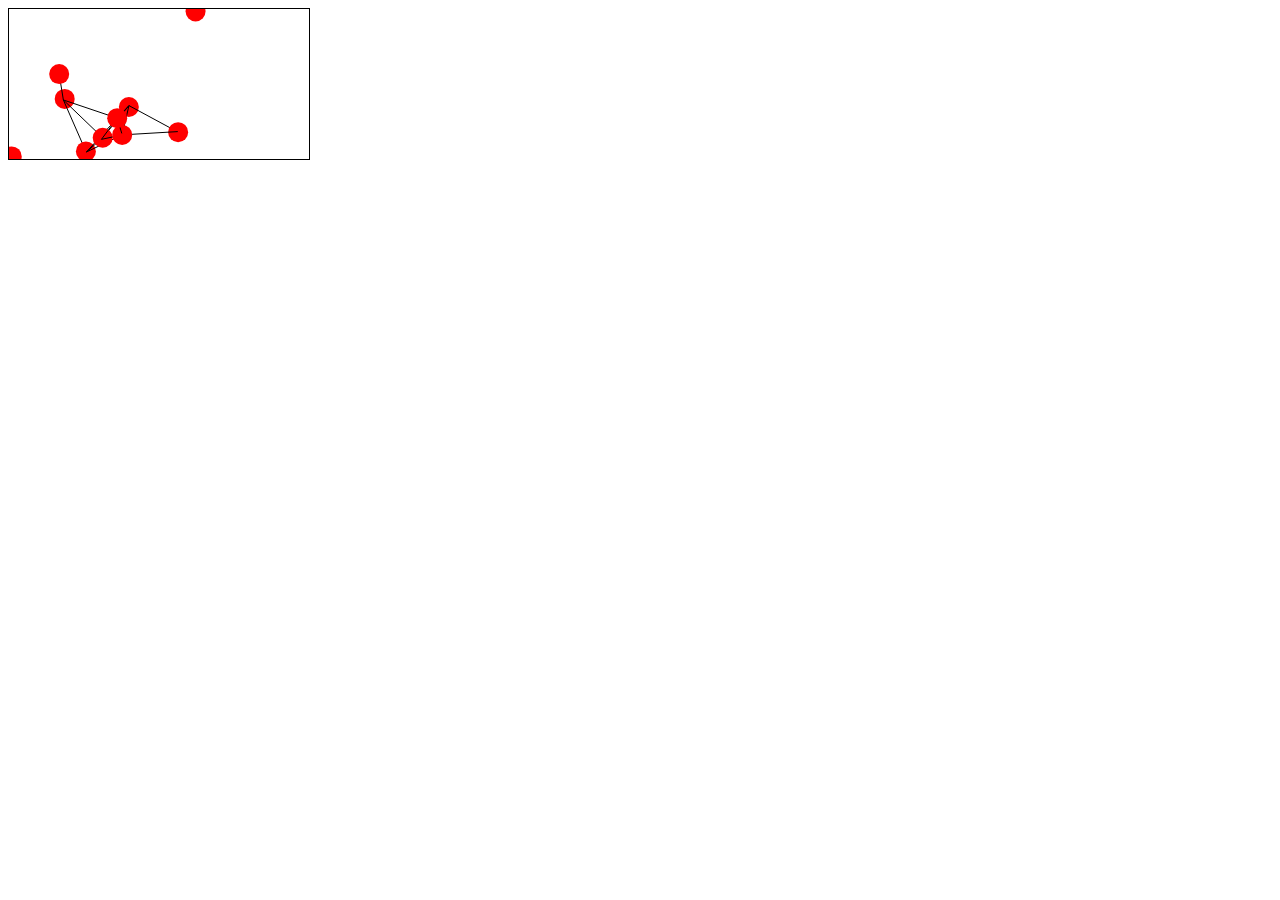
<file: canvas/index.html>
<!DOCTYPE html>
<html>

<head>
    <title>Canvas</title>
    <meta charset="UTF-8">
    <style>
        canvas {
            border: 1px solid black;
        }
    </style>
</head>

<body>
    <canvas id="myCanvas"></canvas>
    <script>
        const canvas = document.getElementById("myCanvas");
        const ctx = canvas.getContext("2d");
        const numBalls = 10;
        const minDist = canvas.width * 0.2;
        const balls = [];

        for (let i = 0; i < numBalls; i++) {
            balls.push({
                x: Math.random() * canvas.width,
                y: Math.random() * canvas.height,
                dx: Math.random() * 4 - 2,
                dy: Math.random() * 4 - 2
            });
        }

        function drawBalls() {
            ctx.clearRect(0, 0, canvas.width, canvas.height);
            for (let i = 0; i < numBalls; i++) {
                const ball1 = balls[i];
                ctx.beginPath();
                ctx.arc(ball1.x, ball1.y, 10, 0, Math.PI * 2);
                ctx.fillStyle = "red";
                ctx.fill();
                ball1.x += ball1.dx;
                ball1.y += ball1.dy;
                if (ball1.x < 0 || ball1.x > canvas.width) {
                    ball1.dx = -ball1.dx;
                }
                if (ball1.y < 0 || ball1.y > canvas.height) {
                    ball1.dy = -ball1.dy;
                }
                for (let j = i + 1; j < numBalls; j++) {
                    const ball2 = balls[j];
                    const dist = Math.sqrt((ball1.x - ball2.x) ** 2 + (ball1.y - ball2.y) ** 2);
                    if (dist < minDist) {
                        ctx.beginPath();
                        ctx.moveTo(ball1.x, ball1.y);
                        ctx.lineTo(ball2.x, ball2.y);
                        ctx.strokeStyle = "black";
                        ctx.stroke();
                    }
                }
            }
        }

        setInterval(drawBalls, 30);
    </script>
</body>

</html>
</file>
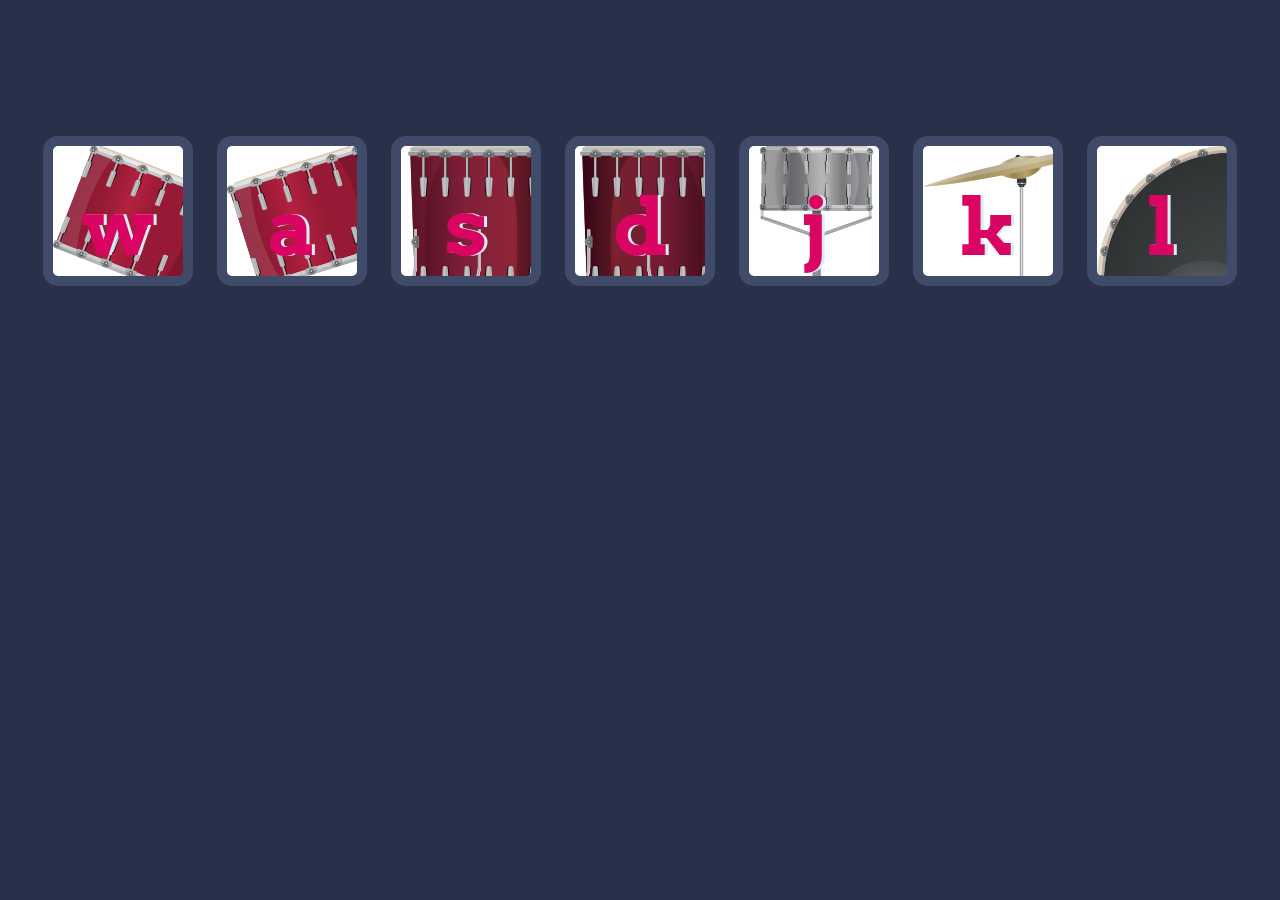
<file: drumkit/index.html>
<!DOCTYPE html>
<html lang="en" dir="ltr">

<head>
  <meta charset="utf-8">
  <title>Drum</title>
  <link rel="stylesheet" href="styles.css">
  <link href="https://fonts.googleapis.com/css?family=Arvo" rel="stylesheet">
</head>

<body>
  <div class="set">
    <button class="w drum">w</button>
    <button class="a drum">a</button>
    <button class="s drum">s</button>
    <button class="d drum">d</button>
    <button class="j drum">j</button>
    <button class="k drum">k</button>
    <button class="l drum">l</button>
  </div>


<script src="index.js" charset="utf-8"></script>

</body>
</html>
</file>
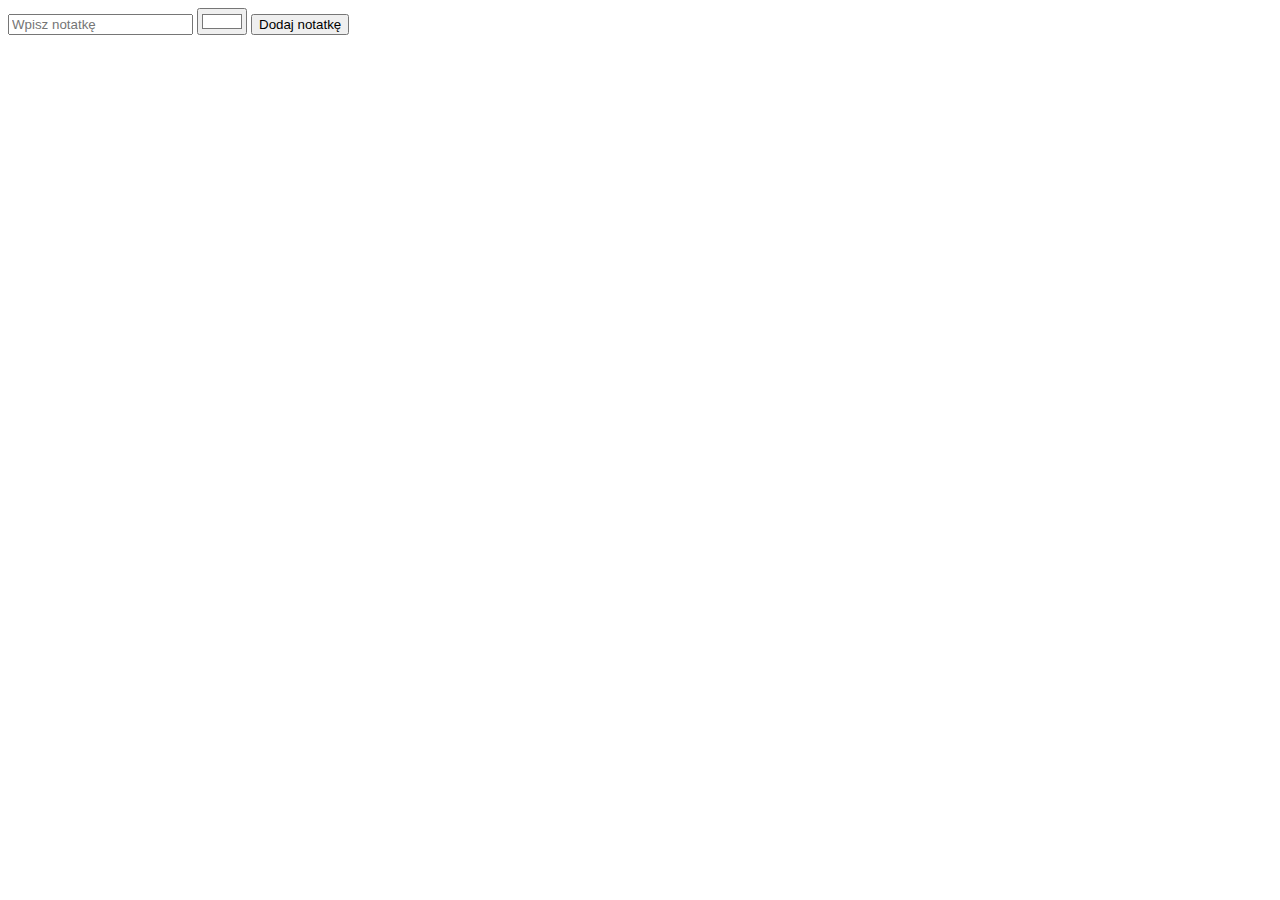
<file: notekeep/index.html>
<!DOCTYPE html>
<html>

<head>
    <meta charset="UTF-8">
    <title>Notatnik</title>
    <style>
        .note {
            margin: 10px;
            padding: 10px;
            border: 1px solid black;
            border-radius: 5px;
            display: inline-block;
        }

        .note input[type="color"] {
            vertical-align: middle;
        }
    </style>
</head>

<body>
    <div>
        <input type="text" id="note-text" placeholder="Wpisz notatkę">
        <input type="color" id="note-color" value="#ffffff">
        <button id="add-note">Dodaj notatkę</button>
    </div>
    <div id="note-container"></div>

    <script>
        const saveNotes = () => {
            localStorage.setItem("notes", JSON.stringify(notes));
        };

        const addNote = () => {
            const noteText = document.getElementById("note-text").value;
            const noteColor = document.getElementById("note-color").value;
            const noteDate = new Date().toLocaleString();
            const note = {
                text: noteText,
                color: noteColor,
                date: noteDate
            };
            notes.push(note);
            saveNotes();
            displayNotes();
            document.getElementById("note-text").value = "";
            document.getElementById("note-color").value = "#ffffff";
        };

        const displayNotes = () => {
            const container = document.getElementById("note-container");
            container.innerHTML = "";
            for (let i = 0; i < notes.length; i++) {
                const note = notes[i];
                const div = document.createElement("div");
                div.className = "note";
                div.style.backgroundColor = note.color;
                div.innerHTML = "<p>" + note.text + "</p><p>" + note.date + "</p>";
                const deleteButton = document.createElement("button");
                deleteButton.innerHTML = "Usuń";
                deleteButton.addEventListener("click", (() => {
                    notes.splice(i, 1);
                    saveNotes();
                    displayNotes();
                }));
                div.appendChild(deleteButton);
                container.appendChild(div);
            }
        };

        let notes = localStorage.getItem("notes");
        if (notes) {
            notes = JSON.parse(notes);
        } else {
            notes = [];
        }
        displayNotes();

        document.getElementById("add-note").addEventListener("click", addNote);
    </script>
</body>

</html>
</file>
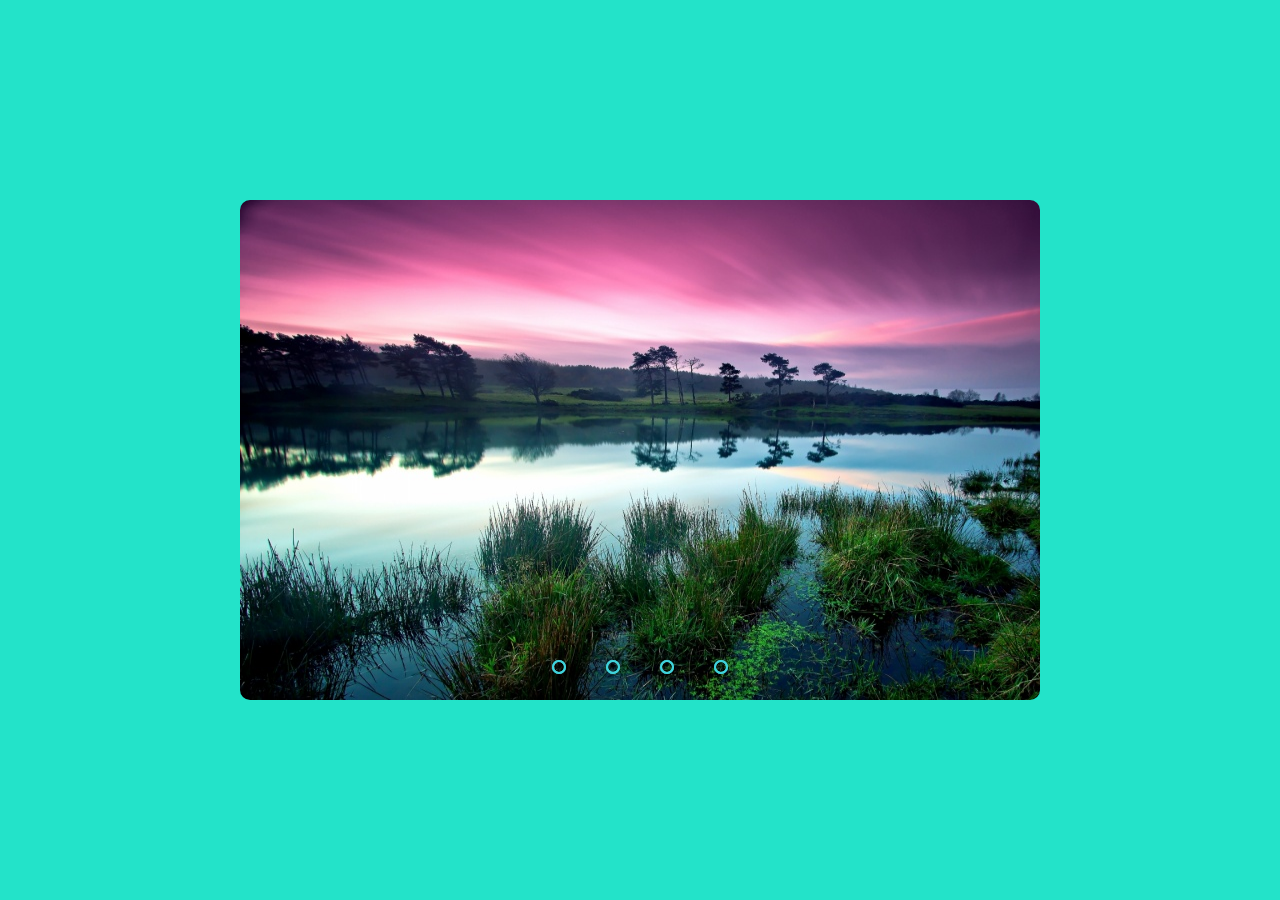
<file: Slider/index.html>
<!DOCTYPE html>
<html lang="en" dir="ltr">
  <head>
    <meta charset="utf-8">
    <title>Image Slider</title>
    <link rel="stylesheet" href="style.css">
  </head>
  <body>

    <div class="slider">
      <div class="slides">
        <input type="radio" name="radio-btn" id="radio1">
        <input type="radio" name="radio-btn" id="radio2">
        <input type="radio" name="radio-btn" id="radio3">
        <input type="radio" name="radio-btn" id="radio4">
        <div class="slide first">
          <img src="1.jpg" alt="">
        </div>
        <div class="slide">
          <img src="2.jpg" alt="">
        </div>
        <div class="slide">
          <img src="3.jpg" alt="">
        </div>
        <div class="slide">
          <img src="4.jpg" alt="">
        </div>
        <div class="navigation-auto">
          <div class="auto-btn1"></div>
          <div class="auto-btn2"></div>
          <div class="auto-btn3"></div>
          <div class="auto-btn4"></div>
        </div>
      </div>
      <div class="navigation-manual">
        <label for="radio1" class="manual-btn"></label>
        <label for="radio2" class="manual-btn"></label>
        <label for="radio3" class="manual-btn"></label>
        <label for="radio4" class="manual-btn"></label>
      </div>
    </div>

    <script type="text/javascript">
    let counter = 1;
    setInterval(function(){
      document.getElementById('radio' + counter).checked = true;
      counter++;
      if(counter > 4){
        counter = 1;
      }
    }, 2000);
    </script>

  </body>
</html>
</file>
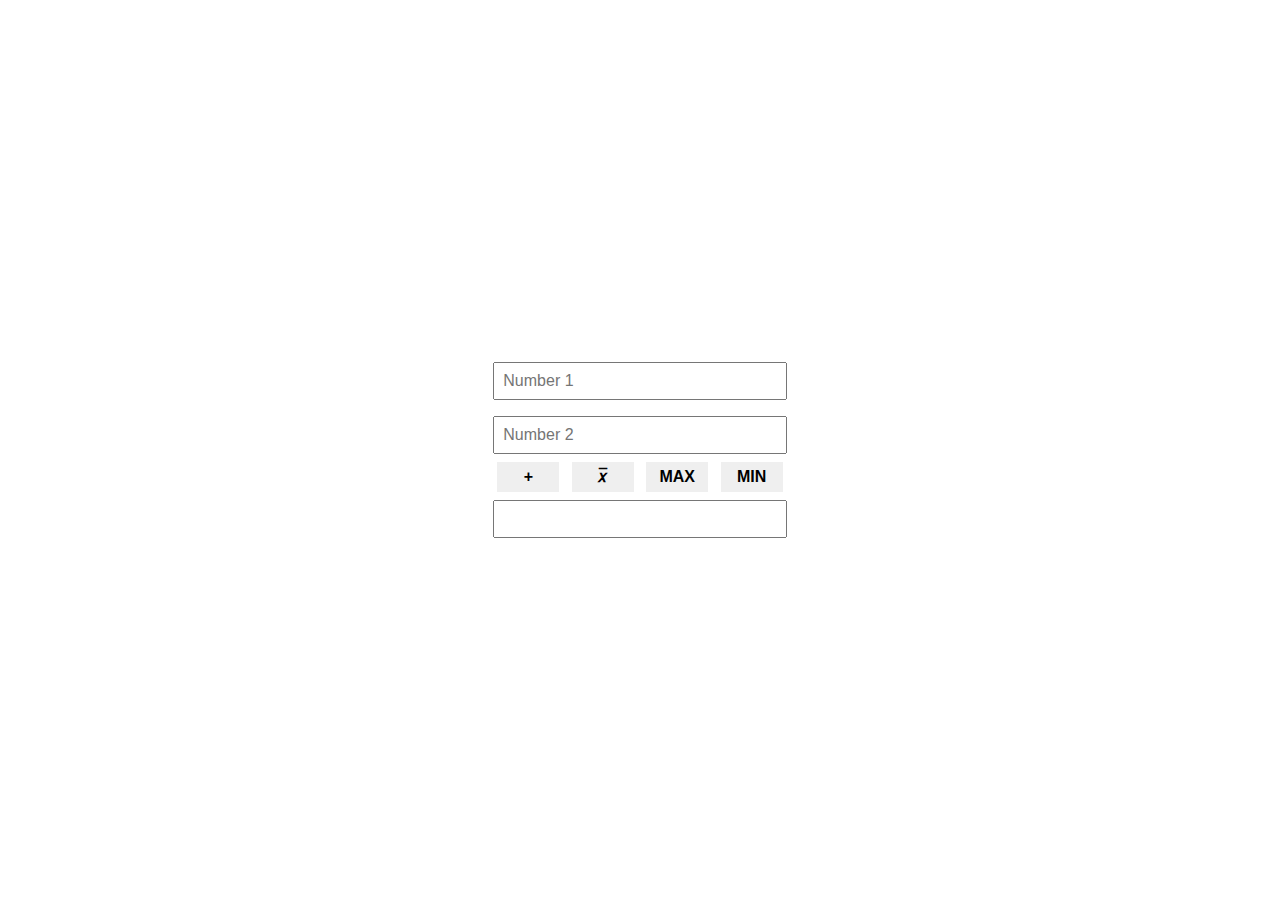
<file: Calc/Calc.html>
<!DOCTYPE html>
<html lang="en">

<head>
    <title>Calculator</title>
    <link rel="stylesheet" href="style.css" type="text/css" />
</head>

<body>
    <div>
        <input type="number" placeholder="Number 1" id="num1" />
        <br />
        <input type="number" placeholder="Number 2" id="num2" />
        <br />
        <button id="add">+</button>
        <button id="med">𝑥̅</button>
        <button id="max">MAX</button>
        <button id="min">MIN</button><br />
        <input type="number" readonly id="result" />
    </div>
    <script type="text/javascript">
        let n1 = document.getElementById("num1");
        let n2 = document.getElementById("num2");
        let res = document.getElementById("result");

        document.getElementById("add").addEventListener("click", function () {
            res.value = parseInt(n1.value) + parseInt(n2.value);
        });
        document.getElementById("med").addEventListener("click", function () {
            res.value = (parseInt(n1.value) + parseInt(n2.value)) / 2;
        });
        document.getElementById("max").addEventListener("click", function () {
            res.value = Math.max(n1.value, n2.value)
        });
        document.getElementById("min").addEventListener("click", function () {
            res.value = Math.min(n1.value, n2.value)
        });
    </script>
</body>

</html>
</file>
<file: drumkit/styles.css>
body {
    text-align: center;
    background-color: #283149;
  }
  
  .w {
    background-image: url("images/tom1.png");
  }
  
  .a {
    background-image: url("images/tom2.png");
  }
  
  .s {
    background-image: url("images/tom3.png");
  }
  
  .d {
    background-image: url("images/tom4.png");
  }
  
  .j {
    background-image: url("images/snare.png");
  }
  
  .k {
    background-image: url("images/crash.png");
  }
  
  .l {
    background-image: url("images/kick.png");
  }
  
  .set {
    margin: 10% auto;
  }
  
  .pressed {
    box-shadow: 0 3px 4px 0 #DBEDF3;
    opacity: 0.5;
  }
  
  .red {
    color: red;
  }
  
  .drum {
    outline: none;
    border: 10px solid #404B69;
    font-size: 5rem;
    font-family: 'Arvo', cursive;
    line-height: 2;
    font-weight: 900;
    color: #DA0463;
    text-shadow: 3px 0 #DBEDF3;
    border-radius: 15px;
    display: inline-block;
    width: 150px;
    height: 150px;
    text-align: center;
    margin: 10px;
    background-color: white;
  }
  
  @media(max-width:1000px){
    .drum{
    width: 350px;
    height: 200px;
  text-align: center;
  margin: 10px 10px 10px 323px;
      display: block;
    }
  }
</file>
<file: Slider/style.css>
body{
    margin: 0;
    padding: 0;
    height: 100vh;
    display: flex;
    justify-content: center;
    align-items: center;
    background: #23E3C9;
  }
  
  .slider{
    width: 800px;
    height: 500px;
    border-radius: 10px;
    overflow: hidden;
  }
  
  .slides{
    width: 500%;
    height: 500px;
    display: flex;
  }
  
  .slides input{
    display: none;
  }
  
  .slide{
    width: 20%;
    transition: 2s;
  }
  
  .slide img{
    width: 800px;
    height: 500px;
  }
  
  .navigation-manual{
    position: absolute;
    width: 800px;
    margin-top: -40px;
    display: flex;
    justify-content: center;
  }
  
  .manual-btn{
    border: 2px solid #40D3DC;
    padding: 5px;
    border-radius: 10px;
    cursor: pointer;
    transition: 1s;
  }
  
  .manual-btn:not(:last-child){
    margin-right: 40px;
  }
  
  .manual-btn:hover{
    background: #40D3DC;
  }
  
  #radio1:checked ~ .first{
    margin-left: 0;
  }
  
  #radio2:checked ~ .first{
    margin-left: -20%;
  }
  
  #radio3:checked ~ .first{
    margin-left: -40%;
  }
  
  #radio4:checked ~ .first{
    margin-left: -60%;
  }
  
  
  .navigation-auto{
    position: absolute;
    display: flex;
    width: 800px;
    justify-content: center;
    margin-top: 460px;
  }
  
  .navigation-auto div{
    border: 2px solid #40D3DC;
    padding: 5px;
    border-radius: 10px;
    transition: 1s;
  }
  
  .navigation-auto div:not(:last-child){
    margin-right: 40px;
  }
  
  #radio1:checked ~ .navigation-auto .auto-btn1{
    background: #40D3DC;
  }
  
  #radio2:checked ~ .navigation-auto .auto-btn2{
    background: #40D3DC;
  }
  
  #radio3:checked ~ .navigation-auto .auto-btn3{
    background: #40D3DC;
  }
  
  #radio4:checked ~ .navigation-auto .auto-btn4{
    background: #40D3DC;
  }
</file>
<file: Calc/style.css>
* {
	margin: 0;
	padding: 0;
	box-sizing: border-box;
	font-family: "Lato", sans-serif;
}
body {
	min-height: 100vh;
	display: flex;
	justify-content: center;
	align-items: center;
}
div {
	text-align: center;
}
div input[type="number"] {
	margin: 8px 0;
	padding: 8px;
	width: 100%;
	font-size: 16px;
}
div button {
	margin: 0 4px;
	padding: 6px 0;
	width: 62px;
	border: 1px;
	font-weight: bold;
	font-size: 16px;
}
div button:hover {
	background-color: #ccc;
}
div button:focus {
	outline: 2px solid #333;
}
</file>
